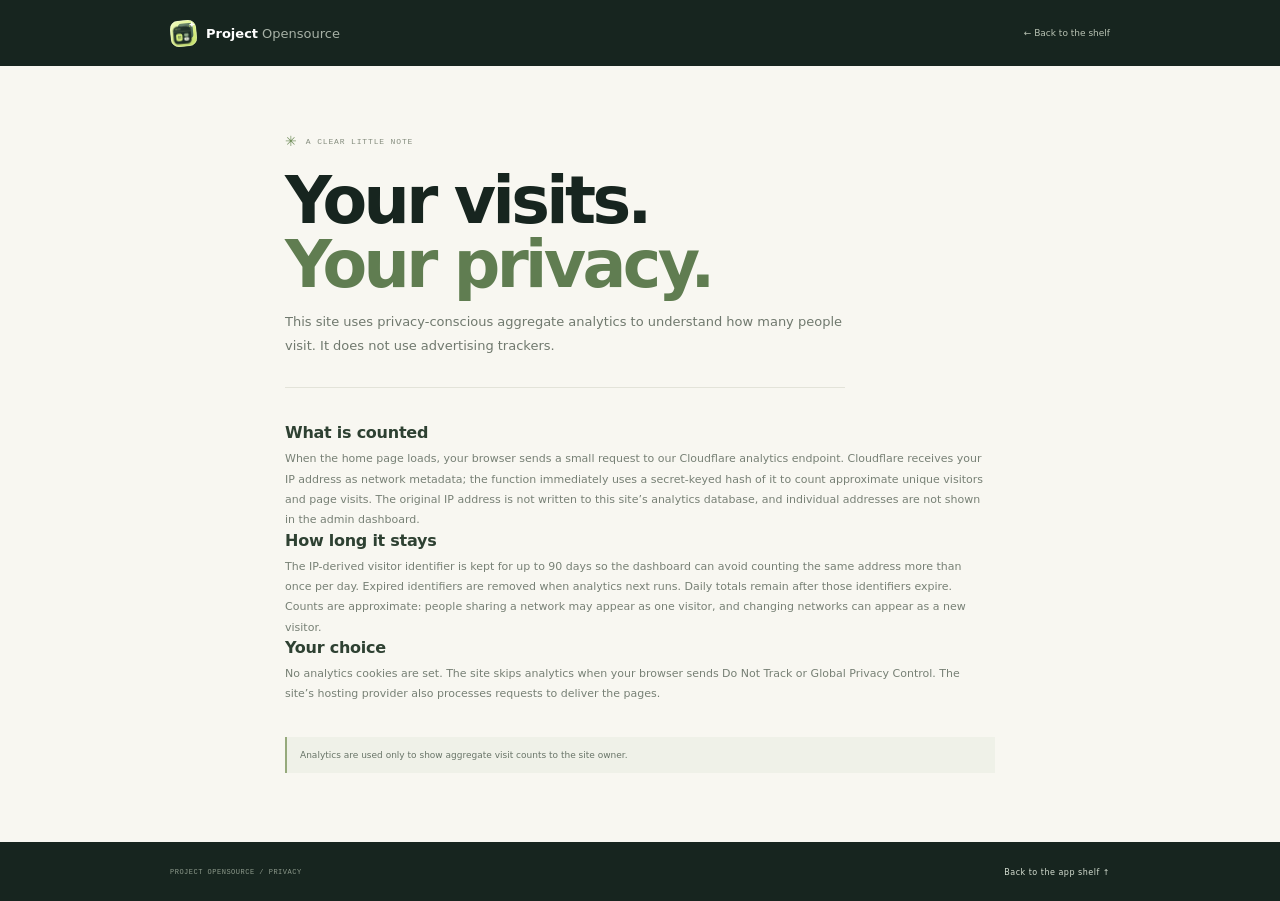
<file: privacy.html>
<!doctype html>
<html lang="en">
  <head>
    <meta charset="utf-8">
    <meta name="viewport" content="width=device-width, initial-scale=1">
    <meta name="theme-color" content="#17251f">
    <title>Privacy — Project Opensource</title>
    <link rel="icon" type="image/svg+xml" href="icon.svg">
    <link rel="stylesheet" href="privacy.css?v=2">
  </head>
  <body>
    <header><a class="brand" href="https://bestboyssd.github.io/project-opensource/"><img class="brand-symbol" src="icon.svg" alt="" aria-hidden="true"><span>Project<span>Opensource</span></span></a><a class="back" href="https://bestboyssd.github.io/project-opensource/">← Back to the shelf</a></header>
    <main>
      <div class="eyebrow"><span>✳</span> A CLEAR LITTLE NOTE</div>
      <h1>Your visits.<br><em>Your privacy.</em></h1>
      <p class="lede">This site uses privacy-conscious aggregate analytics to understand how many people visit. It does not use advertising trackers.</p>
      <section><h2>What is counted</h2><p>When the home page loads, your browser sends a small request to our Cloudflare analytics endpoint. Cloudflare receives your IP address as network metadata; the function immediately uses a secret-keyed hash of it to count approximate unique visitors and page visits. The original IP address is not written to this site’s analytics database, and individual addresses are not shown in the admin dashboard.</p></section>
      <section><h2>How long it stays</h2><p>The IP-derived visitor identifier is kept for up to 90 days so the dashboard can avoid counting the same address more than once per day. Expired identifiers are removed when analytics next runs. Daily totals remain after those identifiers expire. Counts are approximate: people sharing a network may appear as one visitor, and changing networks can appear as a new visitor.</p></section>
      <section><h2>Your choice</h2><p>No analytics cookies are set. The site skips analytics when your browser sends Do Not Track or Global Privacy Control. The site’s hosting provider also processes requests to deliver the pages.</p></section>
      <p class="updated">Analytics are used only to show aggregate visit counts to the site owner.</p>
    </main>
    <footer><span>PROJECT OPENSOURCE / PRIVACY</span><a href="https://bestboyssd.github.io/project-opensource/">Back to the app shelf ↑</a></footer>
  </body>
</html>
</file>
<file: privacy.css>
:root { color-scheme:light; --ink:#17251f; --paper:#f8f7f1; --lime:#d9f27d; --display:ui-sans-serif,system-ui,-apple-system,BlinkMacSystemFont,"Segoe UI",sans-serif; --body:ui-sans-serif,system-ui,-apple-system,BlinkMacSystemFont,"Segoe UI",sans-serif; --mono:ui-monospace,SFMono-Regular,Menlo,Consolas,monospace; }
* { box-sizing:border-box; } body { margin:0; background:var(--paper); color:var(--ink); font:14px/1.65 var(--body); -webkit-font-smoothing:antialiased; } a { color:inherit; text-decoration:none; }
header { height:66px; display:flex; align-items:center; justify-content:space-between; padding:0 max(22px,calc((100vw - 940px)/2)); background:var(--ink); color:#fff; }.brand { display:flex; align-items:center; gap:9px; font:700 13px var(--display); }.brand > span:last-child { display:flex; gap:4px; }.brand > span:last-child > span { color:#a7b1a6; font-weight:400; }.brand-symbol { width:27px; height:27px; display:block; flex:0 0 auto; object-fit:contain; border-radius:8px; transform:rotate(-5deg); }.back { color:#b9c3b4; font-size:9px; }.back:hover { color:var(--lime); }
main { max-width:760px; min-height:calc(100vh - 126px); margin:auto; padding:67px 25px 60px; }.eyebrow { display:flex; align-items:center; gap:8px; color:#858d7e; font:8px var(--mono); letter-spacing:.85px; }.eyebrow span { color:#718e5b; font-size:14px; }.eyebrow + h1 { margin:19px 0 14px; font:600 clamp(43px,7vw,65px)/.98 var(--display); letter-spacing:-3.6px; }.eyebrow + h1 em { color:#607d51; font-style:normal; }.lede { max-width:560px; margin:0 0 35px; color:#70796e; font-size:13px; line-height:1.8; }.lede::after { content:""; display:block; width:100%; height:1px; margin-top:30px; background:#e3e3d9; }.lede + section { margin-top:22px; }section h2 { margin:0 0 7px; color:#2e4132; font:600 16px var(--display); letter-spacing:-.25px; }section p { max-width:700px; margin:0; color:#778075; font-size:11px; line-height:1.85; }.updated { margin-top:32px; padding:11px 13px; border-left:2px solid #96aa7c; background:#eff1e8; color:#697568; font-size:9px; }
footer { min-height:60px; display:flex; align-items:center; justify-content:space-between; gap:12px; padding:12px max(22px,calc((100vw - 940px)/2)); background:var(--ink); color:#8d9a8c; font:7px var(--mono); letter-spacing:.5px; }footer a { color:#d6dfd2; font:8px var(--body); }footer a:hover { color:var(--lime); }
@media(max-width:550px){header { height:59px; padding:0 17px; }.brand-symbol { width:24px; height:24px; }.brand { font-size:11px; }main { padding:48px 21px 45px; }.eyebrow + h1 { font-size:45px; letter-spacing:-2.5px; }.lede { font-size:11px; }section p { font-size:10px; }footer { padding:12px 16px; } }
</file>
